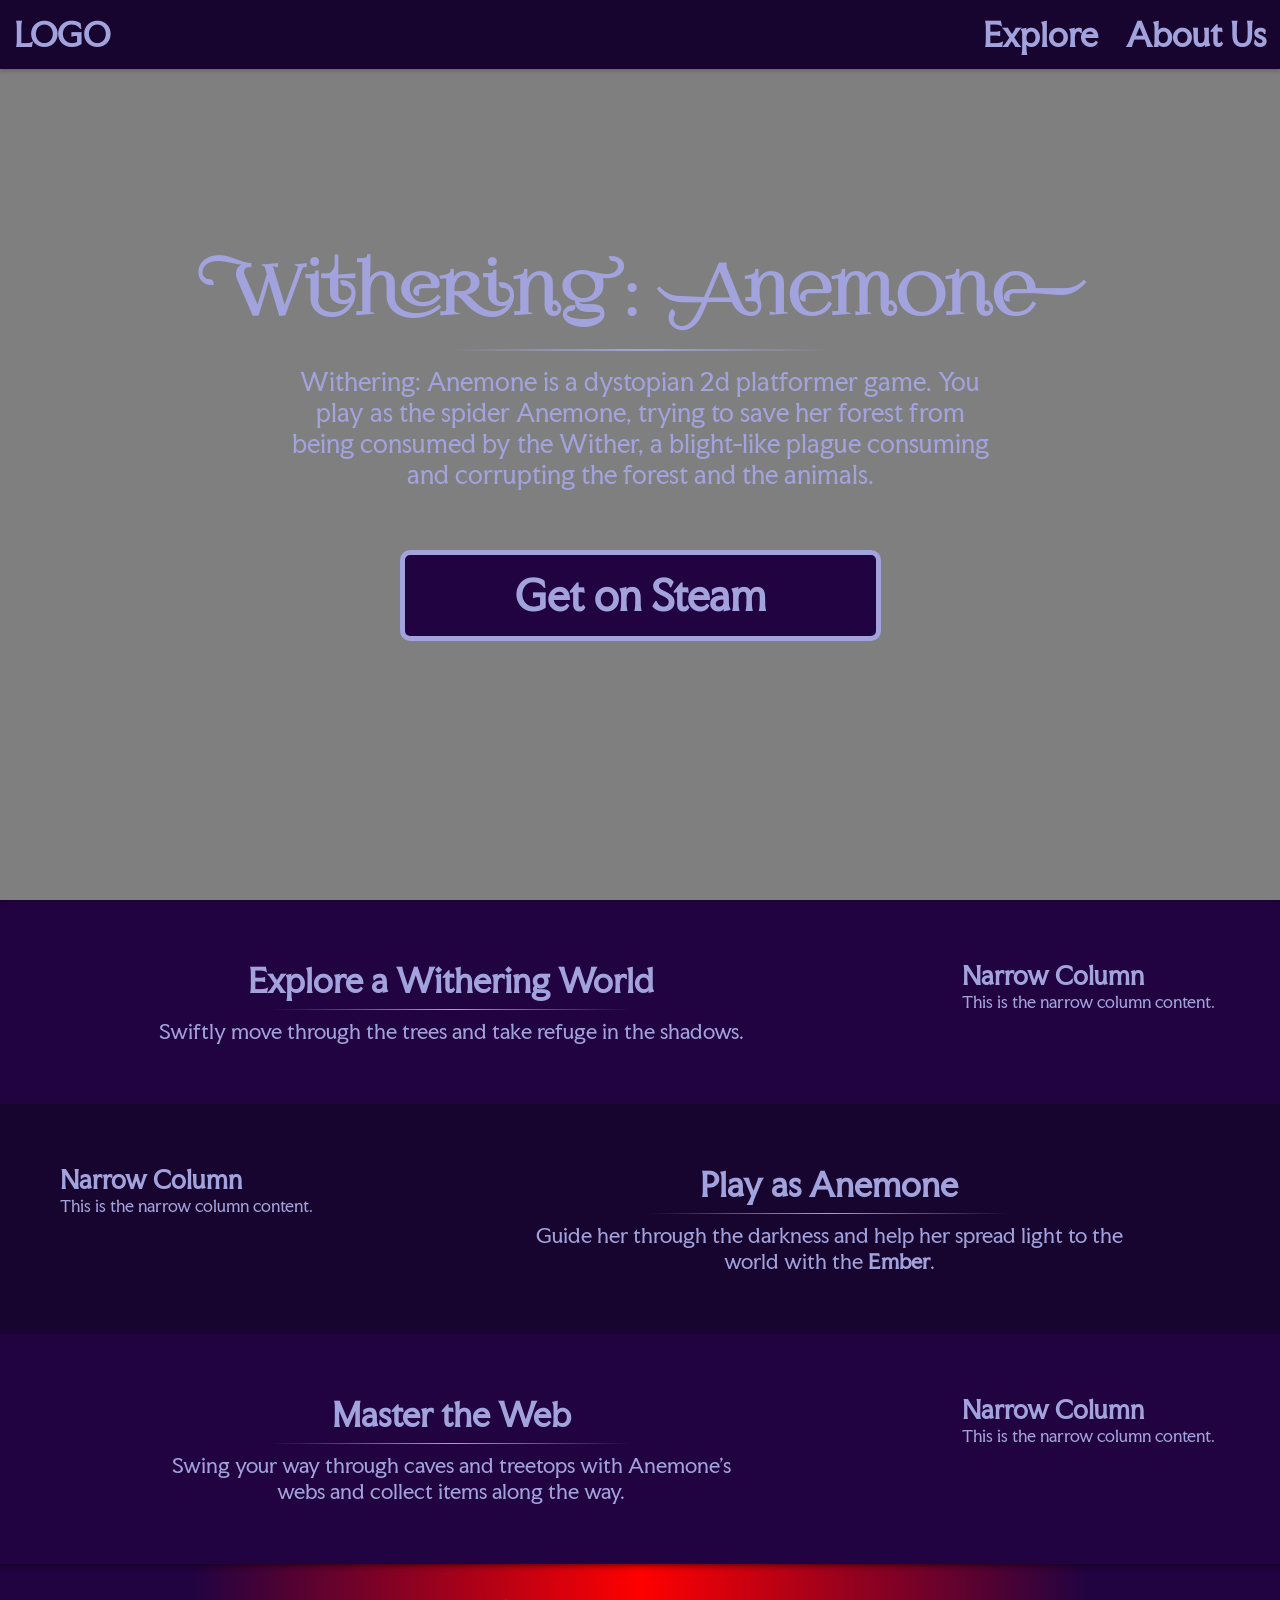
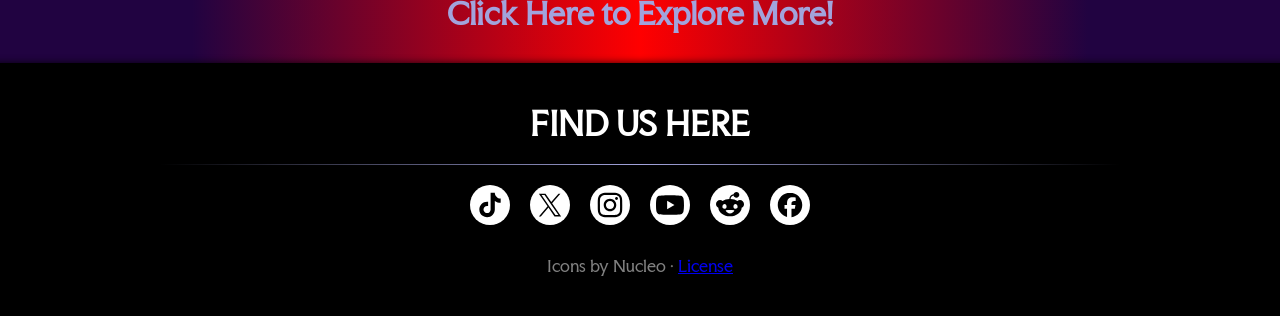
<file: index.html>
<!DOCTYPE html>
<html lang="en">
<head>
    <meta charset="UTF-8">
    <meta name="viewport" content="width=device-width, initial-scale=1.0">

    <title>Withering: Anemone | Home</title>

    <link rel="stylesheet" href="css/index.css">
    <link rel="icon" href="assets/Dunkel_Icon.PNG" type="image/png">
</head>
<body>

    <!-- Navbar -->
    <div id="navbar">
        <a href="#" class="link" id="logo">
            <h1>LOGO</h1>
        </a>
        <a href="pages/about.html" class="link" id="aboutUs">
            <h1>About Us</h1>
        </a>
        <a href="pages/explore.html" class="link" id="exploreMore">
            <h1>Explore</h1>
        </a>
    </div>
    <!-- Navbar End -->

    <!-- Header -->
    <div id="header">
        <div id="headerDimmer"></div>
        <h1 class="reveal">Withering: Anemone</h1>
        <div id="headerDivider" class="reveal-ui"></div>
        <h2 class="reveal">Withering: Anemone is a dystopian 2d platformer game. You play as the spider Anemone, trying to save her forest from being consumed by the Wither, a blight-like plague consuming and corrupting the forest and the animals.</h2>
        <a href="#" class="link reveal-ui" id="storeLink">
            <h1 class="reveal-ui reveal-as-text"">Get on Steam</h1>
        </a>
    </div>
    <!-- Header End -->

    <!-- Main Content -->
    <div id="mainContent">
        <div class="row rowType1">
            <div class="wideColumn">
                <h2 class="reveal">Explore a Withering World</h2>
                <div class="columnDivider reveal-ui"></div>
                <p class="reveal">Swiftly move through the trees and take refuge in the shadows.</p>
            </div>
            <div class="narrowColumn">
                <div class="columnContent">
                    <h2 class="reveal">Narrow Column</h2>
                    <p class="reveal">This is the narrow column content.</p>
                </div>
            </div>
        </div>
        <div class="row rowType2">
            <div class="narrowColumn">
                <div class="columnContent">
                    <h2 class="reveal">Narrow Column</h2>
                    <p class="reveal">This is the narrow column content.</p>
                </div>
            </div>
            <div class="wideColumn">
                <h2 class="reveal">Play as Anemone</h2>
                <div class="columnDivider reveal-ui"></div>
                <p class="reveal">Guide her through the darkness and help her spread light to the world with the <strong>Ember</strong>.</p>
            </div>
        </div>
        <div class="row rowType1">
            <div class="wideColumn">
                <h2 class="reveal">Master the Web</h2>
                <div class="columnDivider reveal-ui"></div>
                <p class="reveal">Swing your way through caves and treetops with Anemone's webs and collect items along the way.</p>
            </div>
            <div class="narrowColumn">
                <div class="columnContent">
                    <h2 class="reveal">Narrow Column</h2>
                    <p class="reveal">This is the narrow column content.</p>
                </div>
            </div>
        </div>
        <div class="row" id="exploreRow">
            <a href="pages/explore.html" class="reveal-ui" id="exploreButton">
                <h1> Click Here to Explore More! </h1>
            </a>
        </div>
    </div>
    <!-- Main Content End -->

    <!-- Footer -->
    <div id="footer">
        <h1 class="reveal">FIND US HERE</h1>
        <div id="footerDivider" class="reveal-ui"></div>
        <div id="socialMediaContainer" class="reveal-ui">
            <a href="#" class="socialMediaIcon" id="tiktokIcon"></a>
            <a href="#" class="socialMediaIcon" id="twitterIcon"></a>
            <a href="#" class="socialMediaIcon" id="instagramIcon"></a>
            <a href="#" class="socialMediaIcon" id="youtubeIcon"></a>
            <a href="#" class="socialMediaIcon" id="redditIcon"></a>
            <a href="#" class="socialMediaIcon" id="facebookIcon"></a>
        </div>
        <p id="iconCredit" class="reveal">
            Icons by Nucleo · <a href="https://nucleoapp.com/copyright-notice" target="_blank">License</a>
        </p>
    </div>
    <!-- Footer End -->

    <script src="js/index.js"></script>
</body>
</html>
</file>
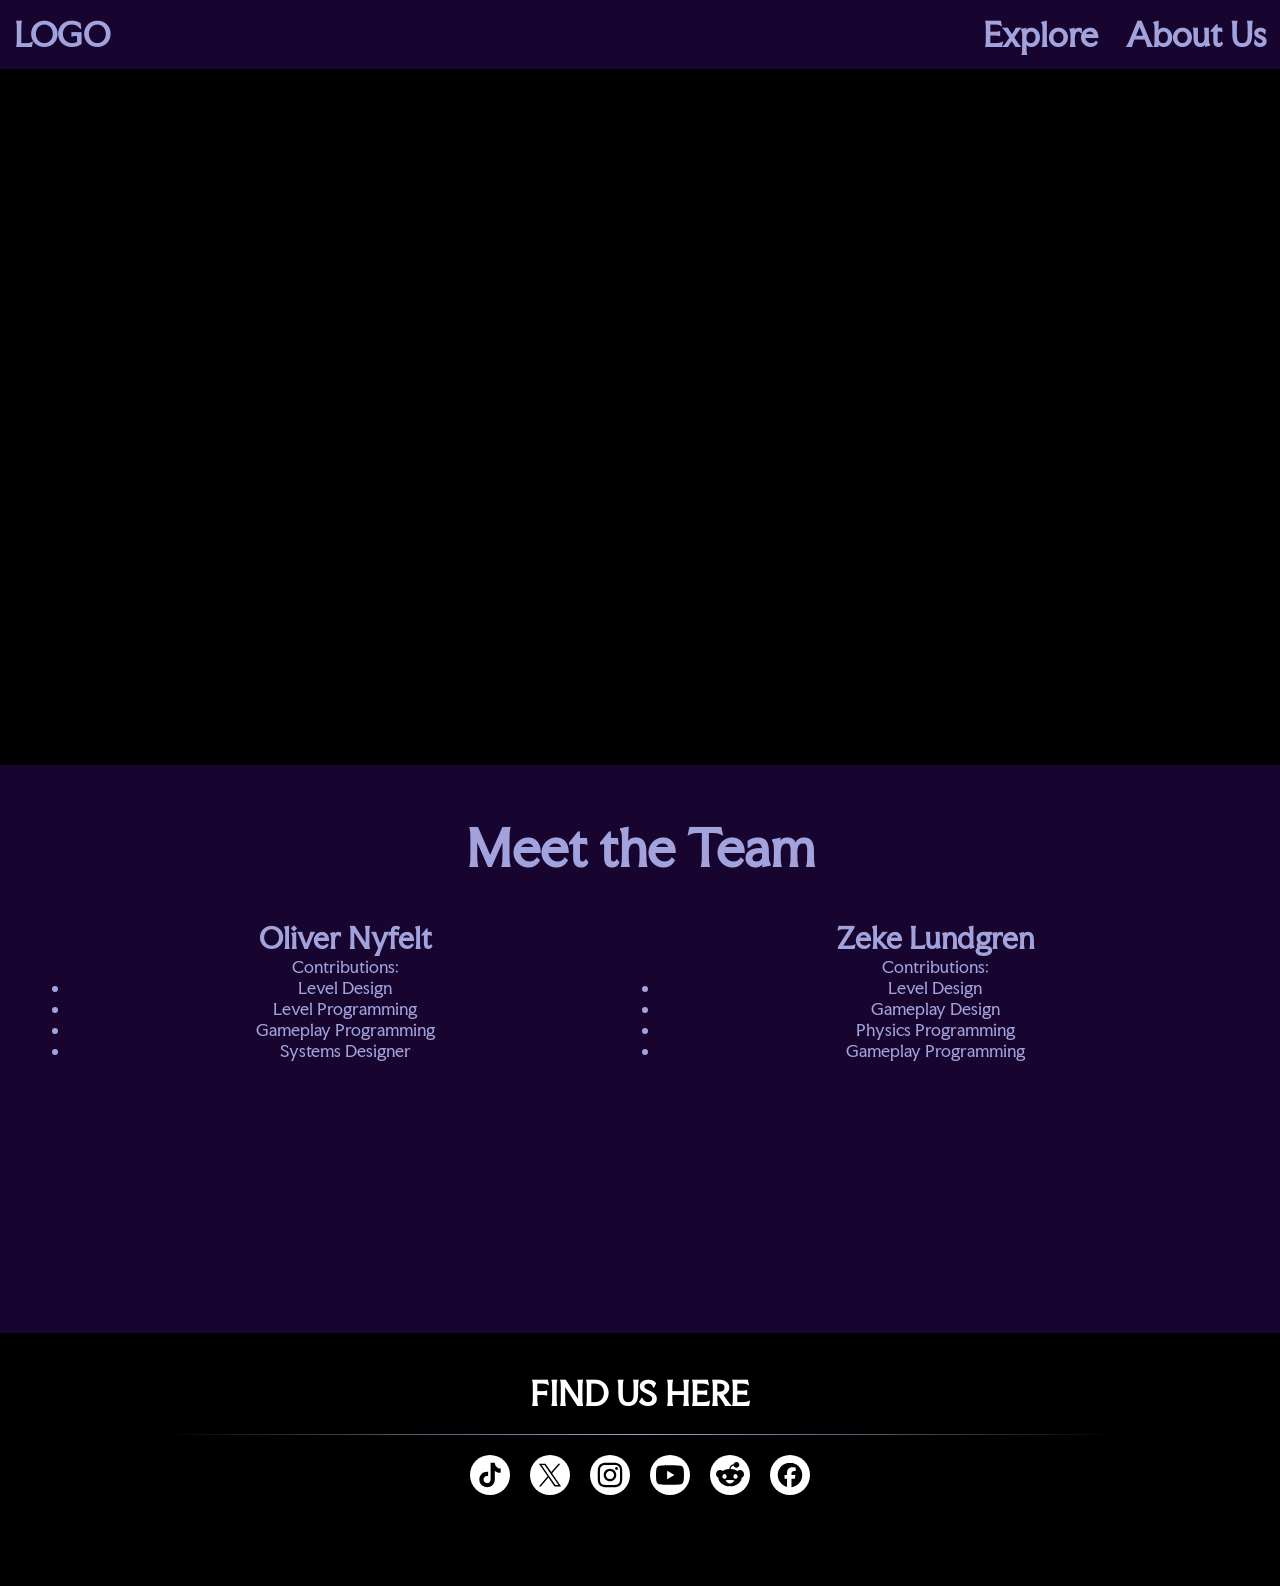
<file: pages/about.html>
<!DOCTYPE html>
<html lang="en">
<head>
    <meta charset="UTF-8">
    <meta name="viewport" content="width=device-width, initial-scale=1.0">

    <title>Withering: Anemone | About Us</title>

    <link rel="stylesheet" href="../css/about.css">
</head>
<body>
    <!-- Navbar -->
    <div id="navbar">
        <a href="../index.html" class="link" id="logo">
            <h1>LOGO</h1>
        </a>
        <a href="#" class="link" id="aboutUs">
            <h1>About Us</h1>
        </a>
        <a href="explore.html" class="link" id="exploreMore">
            <h1>Explore</h1>
        </a>
    </div>
    <!-- Navbar End -->

    <!-- Header -->
    <div id="header">

    </div>
    <!-- Header End -->

    <!-- Main Content -->
    <div id="mainContent">
        <h1 id="mttHeader" class="reveal">Meet the Team</h1>
        <div class="teamMember reveal">
            <h2>Oliver Nyfelt</h2>
            <p>Contributions:</p>
            <ul>
                <li>Level Design</li>
                <li>Level Programming</li>
                <li>Gameplay Programming</li>
                <li>Systems Designer</li>
            </ul>
        </div>
        <div class="teamMember reveal">
            <h2>Zeke Lundgren</h2>
            <p>Contributions:</p>
            <ul>
                <li>Level Design</li>
                <li>Gameplay Design</li>
                <li>Physics Programming</li>
                <li>Gameplay Programming</li>
            </ul>
        </div>
        <div class="teamMember reveal">
            <h2>Asilbek Khalikov</h2>
            <p>Contributions:</p>
            <ul>
                <li>UI Programming</li>
                <li>Audio Programming</li>
                <li>Web Design & Development</li>
                <li>Development Environment Setup</li>
            </ul>
        </div>
        <div class="teamMember reveal">
            <h2>Julia Åkerblad Mayor</h2>
            <p>Contributions:</p>
            <ul>
                <li>Animations</li>
                <li>UI Graphics</li>
                <li>Graphic Design</li>
                <li>Website Copywriting</li>
                <li>Lore and Story Development</li>
            </ul>
        </div>
    </div>
    <!-- Main Content End -->

    <!-- Footer -->
    <div id="footer">
        <h1 class="reveal">FIND US HERE</h1>
        <div id="footerDivider" class="reveal-ui"></div>
        <div id="socialMediaContainer" class="reveal-ui">
            <a href="#" class="socialMediaIcon" id="tiktokIcon"></a>
            <a href="#" class="socialMediaIcon" id="twitterIcon"></a>
            <a href="#" class="socialMediaIcon" id="instagramIcon"></a>
            <a href="#" class="socialMediaIcon" id="youtubeIcon"></a>
            <a href="#" class="socialMediaIcon" id="redditIcon"></a>
            <a href="#" class="socialMediaIcon" id="facebookIcon"></a>
        </div>
        <p id="iconCredit" class="reveal">
            Icons by Nucleo · <a href="https://nucleoapp.com/copyright-notice" target="_blank">License</a>
        </p>
    </div>
    <!-- Footer End -->

    <script src="../js/about.js"></script>
</body>
</html>
</file>
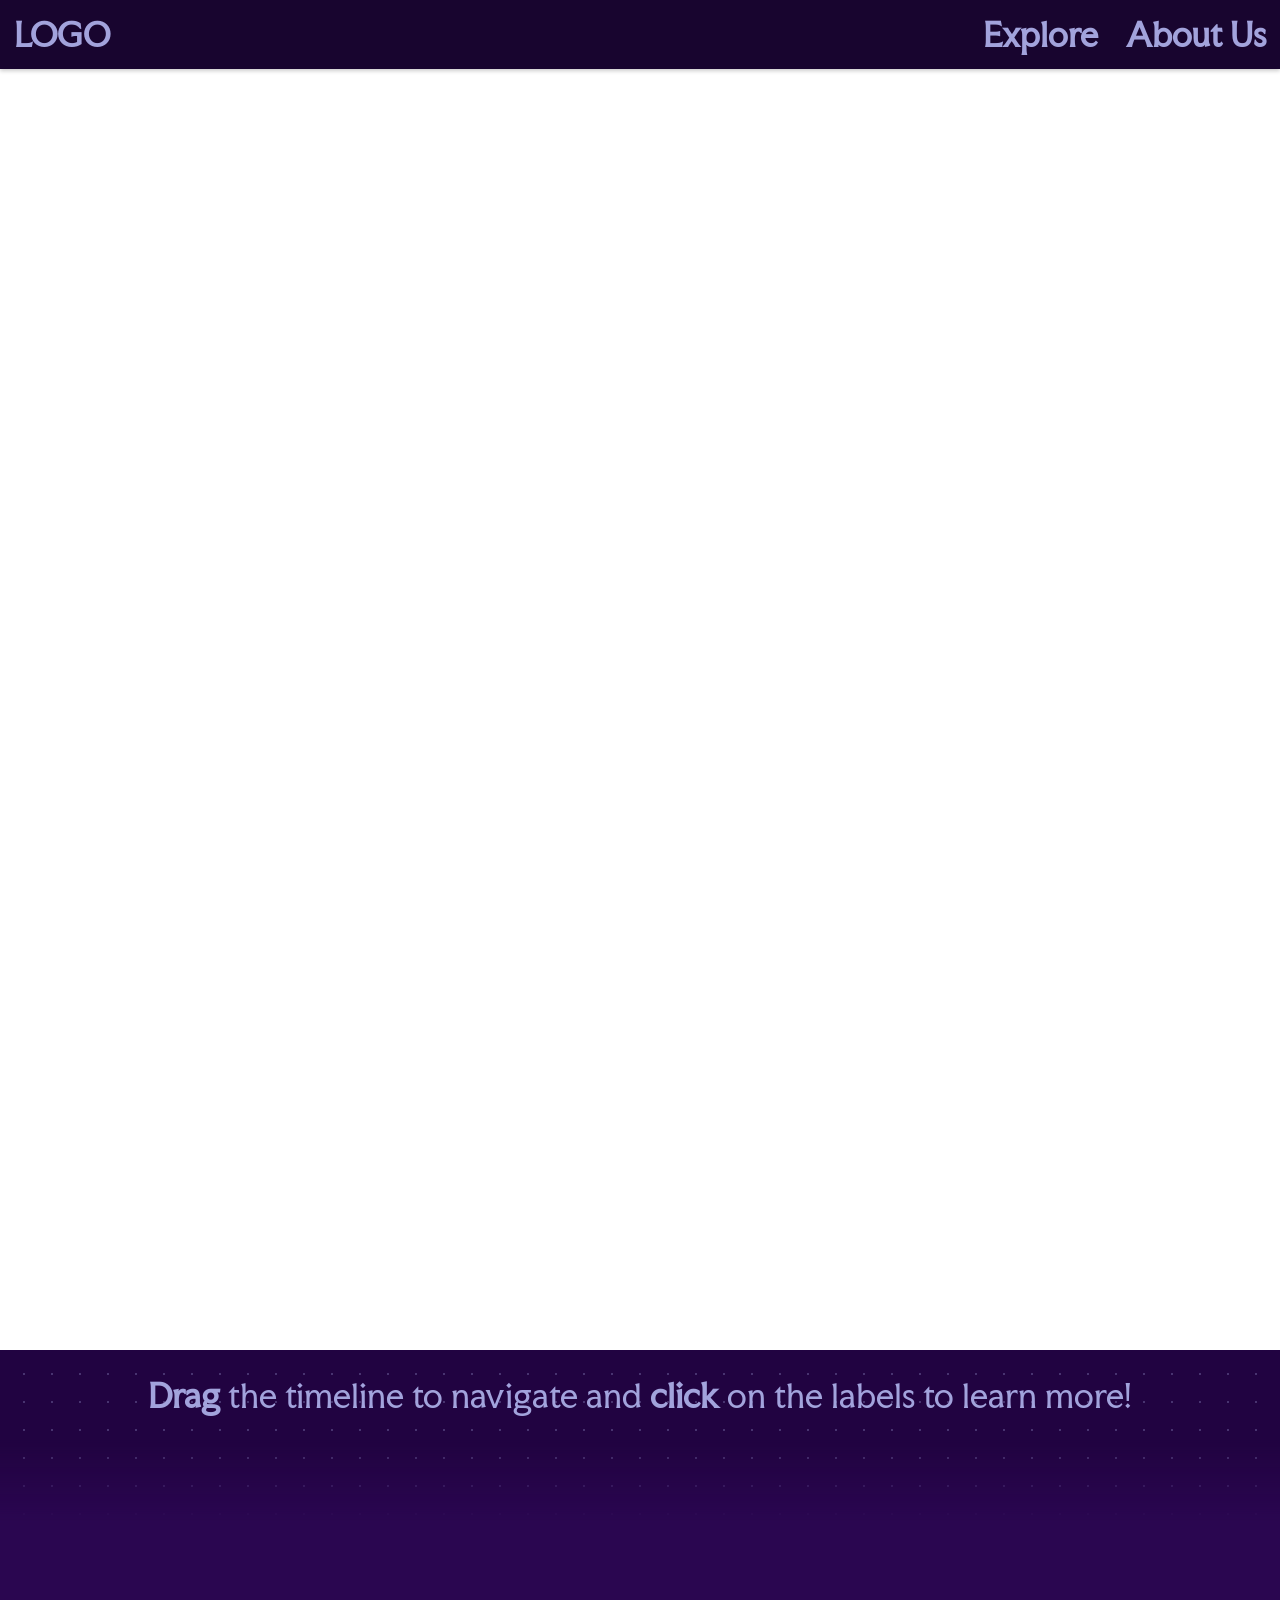
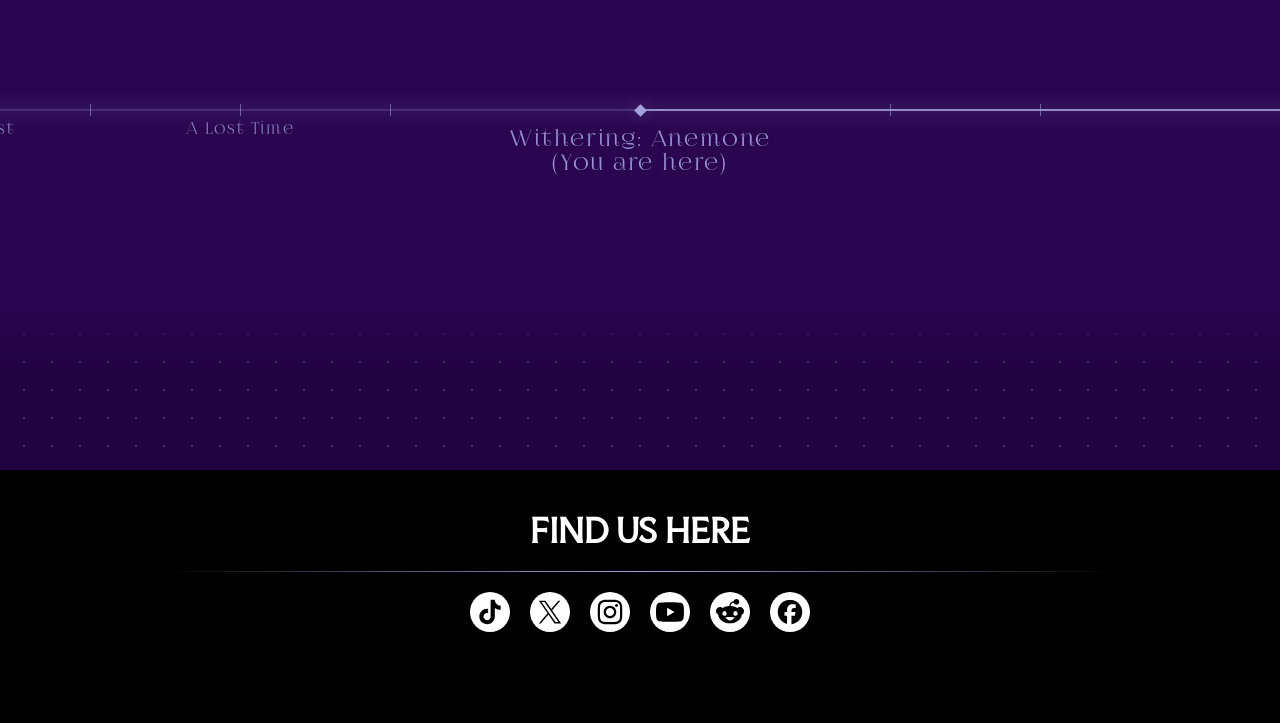
<file: pages/explore.html>
<!DOCTYPE html>
<html lang="en">
<head>
    <meta charset="UTF-8">
    <meta name="viewport" content="width=device-width, initial-scale=1.0">

    <title>Withering: Anemone | Explore More</title>

    <link rel="stylesheet" href="../css/explore.css">
</head>
<body>

    <!-- Navbar -->
    <div id="navbar">
        <a href="../index.html" class="link" id="logo">
            <h1>LOGO</h1>
        </a>
        <a href="about.html" class="link" id="aboutUs">
            <h1>About Us</h1>
        </a>
        <a href="#" class="link" id="exploreMore">
            <h1>Explore</h1>
        </a>
    </div>
    <!-- Navbar End -->

    <div id="placeholder"></div>

    <!-- Timeline -->
    <div id="timelineContainer">
        <div id="timelineLabelContainer" class="reveal">
            <h1 id="timelineLabel"><span> Drag </span> the timeline to navigate and <span id="clickSpan"> click </span> <span id="pressSpan"> press </span> on the labels to learn more!</h1>
        </div>
        <div id="timelineBackground" class="reveal-ui"></div>
        </div>
    </div>
    <!-- Timeline End -->

    <!-- Footer -->
    <div id="footer">
        <h1 class="reveal">FIND US HERE</h1>
        <div id="footerDivider" class="reveal-ui"></div>
        <div id="socialMediaContainer" class="reveal-ui">
            <a href="#" class="socialMediaIcon" id="tiktokIcon"></a>
            <a href="#" class="socialMediaIcon" id="twitterIcon"></a>
            <a href="#" class="socialMediaIcon" id="instagramIcon"></a>
            <a href="#" class="socialMediaIcon" id="youtubeIcon"></a>
            <a href="#" class="socialMediaIcon" id="redditIcon"></a>
            <a href="#" class="socialMediaIcon" id="facebookIcon"></a>
        </div>
        <p id="iconCredit" class="reveal">
            Icons by Nucleo · <a href="https://nucleoapp.com/copyright-notice" target="_blank">License</a>
        </p>
    </div>
    <!-- Footer End -->

    <script src ="../js/explore.js"></script>
</body>
</file>
<file: css/index.css>
* {
  margin: 0;
  padding: 0;
  box-sizing: border-box;
}

body {
  overflow-x: hidden;
}

@font-face {
  font-family: 'FacultyGlyphic';
  src: url('../fonts/FacultyGlyphic-Regular.ttf') format('truetype');
  font-weight: normal;
  font-style: normal;
}

@font-face {
  font-family: 'FoglihtenNo07';
  src: url('../fonts/FoglihtenNo07.ttf') format('truetype');
  font-weight: normal;
  font-style: normal;
}

@font-face {
  font-family: 'FoglihtenNo07calt';
  src: url('../fonts/FoglihtenNo07calt.ttf') format('truetype');
  font-weight: normal;
  font-style: normal;
}

/* Blur effect */

.reveal {
  opacity: 0;
  filter: blur(12px);
  transform: translateY(40px);
  transition: 
    opacity 1s cubic-bezier(0.22, 1, 0.36, 1),
    filter 1s cubic-bezier(0.22, 1, 0.36, 1),
    transform 1s cubic-bezier(0.22, 1, 0.36, 1);
}

.reveal.show {
  opacity: 1;
  filter: blur(0);
  transform: translateY(0);
}

.reveal-ui {
  opacity: 0;
  filter: blur(6px); /* less blur than text */
  transform: translateY(40px);
  transition: 
    opacity 0.8s cubic-bezier(0.22, 1, 0.36, 1),
    filter 0.8s cubic-bezier(0.22, 1, 0.36, 1),
    transform 0.8s cubic-bezier(0.22, 1, 0.36, 1);
}

.reveal-ui.show {
  opacity: 1;
  filter: blur(0);
  transform: translateY(0);
}

/* Blur effect end */

/* Navbar styles */

#navbar {
  width: 100%;
  top: -210px;
  z-index: 1000;
  position: fixed;
  overflow: hidden;
  transition: top 0.4s;
  background-color: #18052F;
  box-shadow: 0 2px 4px 0 rgba(0,0,0,.2);
}

#navbar .link {
  display: block;
  color: #A2A3DC;
  padding: 14px 14px;
  text-decoration: none;
  font-family: 'FacultyGlyphic', sans-serif;
}

#logo {
  float: left;
}

#aboutUs {
  float: right;
  transition: color 0.3s ease;
}

#exploreMore {
  float: right;
  transition: color 0.3s ease;
}

#aboutUs:hover {
  color: rgb(102, 102, 180);
}

#exploreMore:hover {
  color: rgb(102, 102, 180);
}

/* Navbar styles end */

/* Header styles */

#header {
  position: relative;
  height: 100vh;
  z-index: 0;
  display: flex;
  flex-direction: column;
  justify-content: center;
  align-items: center;
}

#headerDimmer {
  position: absolute;
  width: 100%;
  height: 100vh;
  background-color: rgba(0,0,0,.5);
  top: 0;
  left: 0;
  box-shadow: 0 2px 4px 0 rgba(0,0,0,.2);
}

#header h1 {
  position: relative;
  color: #A2A3DC;
  font-size: 70px;
  text-align: center;
  font-family: 'FoglihtenNo07calt', serif;
}

#headerDivider {
  position: relative;
  width: 30%;
  height: 2px;
  margin-top: 15px;
  background: linear-gradient(
  to right,
  transparent 0%,
  #A2A3DC 50%,
  transparent 100%
  );
}

#header h2 {
  position: relative;
  color: #A2A3DC;
  text-align: center;
  margin-top: 15px;
  max-width: 700px;
  font-family: 'FacultyGlyphic', sans-serif;
  font-weight: lighter;
}

#storeLink{
  z-index: 100;
  margin-top: 60px;
  text-decoration: none;
  background-color: #210341;
  border-radius: 10px;
  border-style: solid;
  border-width: 5px;
  border-color: #A2A3DC;
  transition: 0.45s ease;
}

#storeLink h1 {
  margin: 0;
  color: #A2A3DC;
  padding: 15px 110px;
  font-size: 40px;
  transition: 0.45s ease;
  font-family: 'FacultyGlyphic', sans-serif;
}

#storeLink:hover {
  background-color: rgb(20, 3, 45);
  border-color: rgb(132, 132, 210);
}

#storeLink:hover h1 {
  color: rgb(122, 122, 200);
}

/* Header styles end */

/* Main content styles */
 
#mainContent {
  display: block;
  color: #A2A3DC;
  font-family: 'FacultyGlyphic', sans-serif;
}

.wideColumn{
  flex: 7;
  padding: 60px 150px;
  text-align: center;
}

.narrowColumn{
  flex: 3;
  padding: 60px;
}

.wideColumn h2 {
  font-size: 32px;
}

.wideColumn p {
  font-size: 20px;
}

.row{
  display: flex;
  width: 100%;
}

.columnDivider {
  margin: 8px;
  margin-left: 20%;
  width: 60%;
  height: 1px;

  background: linear-gradient(
  to right,
  transparent 0%,
  #A2A3DC 50%,
  transparent 100%
);
}

.rowType1 {
  background-color: #210341;
}

.rowType2 {
  background-color: #18052F;
}

#exploreRow {
  display: flex;
  justify-content: center;
  align-items: center;
  box-shadow: inset 0px 11px 8px -12px rgba(0, 0, 0, 1), inset 0px -11px 8px -12px rgba(0, 0, 0, 1);
  background: linear-gradient(
    90deg, 
    #210341 15%, 
    red 50%, 
    #210341 85%);
}

#exploreButton {
  padding: 30px;
  text-decoration: none;
  text-align: center;
  color: #A2A3DC;
}

#exploreButton h1 {
  font-size: 30px;
  transition: color 0.3s ease;
  font-family: 'FacultyGlyphic', sans-serif;
}

/* Main content styles end */

/* Footer styles */

#footer {
  z-index: 0;
  background-color: black;
  color: white;
  display: flex;
  justify-content: center;
  flex-direction: column;
  align-items: center;
  padding: 40px;
}

#footer h1 {
  text-align: center;
  font-family: 'FacultyGlyphic', sans-serif;
}

#footerDivider {
  width: 80%;
  height: 1px;
  margin: 20px 0;

  background: linear-gradient(
  to right,
  transparent 0%,
  #A2A3DC 50%,
  transparent 100%
);
}

#socialMediaContainer {
  display: flex;
  gap: 20px;
}

.socialMediaIcon {
  width: 40px;
  height: 40px;
  border-radius: 50%;
  background-color: white;

  background-position: center;
  background-repeat: no-repeat;
  background-size: 70%;
}

#iconCredit {
  margin-top: 30px;
  color: gray;
  font-family: 'FacultyGlyphic', sans-serif;
}

/*// Social media icons //*/

#tiktokIcon {
  background-image: url('../assets/tik-tok.svg');
}

#twitterIcon {
  background-image: url('../assets/x-twitter.svg');
}

#instagramIcon {
  background-image: url('../assets/instagram.svg');
}

#youtubeIcon {
  background-image: url('../assets/youtube.svg');
}

#redditIcon {
  background-image: url('../assets/reddit.svg');
}

#facebookIcon {
  background-image: url('../assets/facebook.svg');
}

/*// Social media icons end //*/

/* Footer styles end */

/* Media queries */

@media screen and (min-height: 1081px) {
  h2 {
    font-size: 36px;
  }

  p {
    font-size: 24px;
  }

  #header h1{
    font-size: 85px;
  }

  #header h2{
    max-width: 650px;
  }

  #storeLink h1 {
    font-size: 45px;
  }
}

@media screen and (max-width: 1200px) {
  .wideColumn, .narrowColumn {
    padding: 60px;
  }

  .wideColumn {
    flex: 6;
  }

  .narrowColumn {
    flex: 4;
  }
}
@media screen and (max-width: 600px) {
  #header h2 {
    max-width: 350px;
  }

  .wideColumn, .narrowColumn {
    padding: 20px;
    flex: 10;
  }

  .row {
    flex-direction: column;
  }

  .wideColumn {
    order: 1;
  }

  .narrowColumn {
    order: 2;
  }
}

@media screen and (max-width: 485px) {
  #navbar {
    display: flex;
    flex-direction: column;
    align-items: flex-end;
  }

  #header h1 {
    font-size: 50px;
  }

  #header h2 {
    max-width: 300px;
    font-size: 20px;
  }

  #storeLink h1 {
    padding: 15px 60px;
    font-size: 30px;
  }
}

@media screen and (max-width: 400px) {
    #socialMediaContainer {
    gap: 15px;
    display: grid;
    justify-items: center;
    grid-template-columns: repeat(3, 1fr);
  }
}

@media screen and (max-width: 320px) {
  #header h1 {
    font-size: 40px;
  }

  #header h2 {
    max-width: 250px;
    font-size: 18px;
  }

  #storeLink h1 {
    padding: 15px 40px;
    font-size: 25px;
  }
}

/* Media queries end */
</file>
<file: css/about.css>
* {
  margin: 0;
  padding: 0;
  box-sizing: border-box;
}

body {
  overflow-x: hidden;
  background-color: black;
}

@font-face {
  font-family: 'FacultyGlyphic';
  src: url('../fonts/FacultyGlyphic-Regular.ttf') format('truetype');
  font-weight: normal;
  font-style: normal;
}

@font-face {
  font-family: 'FoglihtenNo07';
  src: url('../fonts/FoglihtenNo07.ttf') format('truetype');
  font-weight: normal;
  font-style: normal;
}

@font-face {
  font-family: 'FoglihtenNo07calt';
  src: url('../fonts/FoglihtenNo07calt.ttf') format('truetype');
  font-weight: normal;
  font-style: normal;
}

/* Blur effect */

.reveal {
  opacity: 0;
  filter: blur(12px);
  transform: translateY(40px);
  transition: 
    opacity 1s cubic-bezier(0.22, 1, 0.36, 1),
    filter 1s cubic-bezier(0.22, 1, 0.36, 1),
    transform 1s cubic-bezier(0.22, 1, 0.36, 1);
}

.reveal.show {
  opacity: 1;
  filter: blur(0);
  transform: translateY(0);
}

.reveal-ui {
  opacity: 0;
  filter: blur(6px); /* less blur than text */
  transform: translateY(40px);
  transition: 
    opacity 0.8s cubic-bezier(0.22, 1, 0.36, 1),
    filter 0.8s cubic-bezier(0.22, 1, 0.36, 1),
    transform 0.8s cubic-bezier(0.22, 1, 0.36, 1);
}

.reveal-ui.show {
  opacity: 1;
  filter: blur(0);
  transform: translateY(0);
}

/* Blur effect end */

/* Navbar styles */

#navbar {
  width: 100%;
  top: -210px;
  z-index: 1000;
  position: fixed;
  overflow: hidden;
  transition: top 0.4s;
  background-color: #18052F;
  box-shadow: 0 2px 4px 0 rgba(0,0,0,.2);
}

#navbar .link {
  display: block;
  color: #A2A3DC;
  padding: 14px 14px;
  text-decoration: none;
  font-family: 'FacultyGlyphic', sans-serif;
}

#logo {
  float: left;
}

#aboutUs {
  float: right;
  transition: color 0.3s ease;
}

#exploreMore {
  float: right;
  transition: color 0.3s ease;
}

#aboutUs:hover {
  color: rgb(102, 102, 180);
}

#exploreMore:hover {
  color: rgb(102, 102, 180);
}

/* Navbar styles end */

/* Header styles */

#header {
  height: 85vh;
  display: flex;
  flex-direction: column;
  justify-content: center;
  align-items: center;
}

/* Header styles end */

/* Main content styles */

#mainContent {
    padding: 50px;
    display: flex;
    flex-wrap: wrap;
    color: #A2A3DC;
    text-align: center;
    flex-direction: row;
    background-color: #18052F;
    font-family: 'FacultyGlyphic', sans-serif;
}

#mttHeader {
    width: 100%;
    font-size: 50px;
    margin-bottom: 20px;
}

.teamMember {
    width: 50%;
    padding: 20px;
}

.teamMember h2 {
    font-size: 28px;
    font-family: 'FacultyGlyphic', sans-serif;
}

/* Main content styles end */

/* Footer styles */

#footer {
  background-color: black;
  color: white;
  display: flex;
  justify-content: center;
  flex-direction: column;
  align-items: center;
  padding: 40px;
}

#footer h1 {
  text-align: center;
  font-family: 'FacultyGlyphic', sans-serif;
}

#footerDivider {
  width: 80%;
  height: 1px;
  margin: 20px 0;

  background: linear-gradient(
  to right,
  transparent 0%,
  #A2A3DC 50%,
  transparent 100%
);
}

#socialMediaContainer {
  display: flex;
  gap: 20px;
}

.socialMediaIcon {
  width: 40px;
  height: 40px;
  border-radius: 50%;
  background-color: white;

  background-position: center;
  background-repeat: no-repeat;
  background-size: 70%;
}

#iconCredit {
  margin-top: 30px;
  color: gray;
  font-family: 'FacultyGlyphic', sans-serif;
}

/*// Social media icons //*/

#tiktokIcon {
  background-image: url('../assets/tik-tok.svg');
}

#twitterIcon {
  background-image: url('../assets/x-twitter.svg');
}

#instagramIcon {
  background-image: url('../assets/instagram.svg');
}

#youtubeIcon {
  background-image: url('../assets/youtube.svg');
}

#redditIcon {
  background-image: url('../assets/reddit.svg');
}

#facebookIcon {
  background-image: url('../assets/facebook.svg');
}

/*// Social media icons end //*/

/* Media queries */

@media screen and (max-width: 750px){
    .teamMember {
        width: 100%;
    }
}

@media screen and (max-width: 485px) {
    #navbar {
        display: flex;
        flex-direction: column;
        align-items: flex-end;
    }
}
</file>
<file: css/explore.css>
* {
  margin: 0;
  padding: 0;
  box-sizing: border-box;
}

body {
  overflow-x: hidden;
}

@font-face {
  font-family: 'FacultyGlyphic';
  src: url('../fonts/FacultyGlyphic-Regular.ttf') format('truetype');
  font-weight: normal;
  font-style: normal;
}

@font-face {
  font-family: 'FoglihtenNo07';
  src: url('../fonts/FoglihtenNo07.ttf') format('truetype');
  font-weight: normal;
  font-style: normal;
}

@font-face {
  font-family: 'FoglihtenNo07calt';
  src: url('../fonts/FoglihtenNo07calt.ttf') format('truetype');
  font-weight: normal;
  font-style: normal;
}

/* Blur effect */

.reveal {
  opacity: 0;
  filter: blur(12px);
  transform: translateY(40px);
  transition: 
    opacity 1s cubic-bezier(0.22, 1, 0.36, 1),
    filter 1s cubic-bezier(0.22, 1, 0.36, 1),
    transform 1s cubic-bezier(0.22, 1, 0.36, 1);
}

.reveal.show {
  opacity: 1;
  filter: blur(0);
  transform: translateY(0);
}

.reveal-ui {
  opacity: 0;
  filter: blur(6px); /* less blur than text */
  transform: translateY(40px);
  transition: 
    opacity 0.8s cubic-bezier(0.22, 1, 0.36, 1),
    filter 0.8s cubic-bezier(0.22, 1, 0.36, 1),
    transform 0.8s cubic-bezier(0.22, 1, 0.36, 1);
}

.reveal-ui.show {
  opacity: 1;
  filter: blur(0);
  transform: translateY(0);
}

/* Blur effect end */

/* Navbar styles */

#navbar {
  width: 100%;
  top: -210px;
  z-index: 1000;
  position: fixed;
  overflow: hidden;
  transition: top 0.4s;
  background-color: #18052F;
  box-shadow: 0 2px 4px 0 rgba(0, 0, 0, .2);
}

#navbar .link {
  display: block;
  color: #A2A3DC;
  padding: 14px 14px;
  text-decoration: none;
  font-family: 'FacultyGlyphic', sans-serif;
}

#logo {
  float: left;
}

#aboutUs {
  float: right;
  transition: color 0.3s ease;
}

#exploreMore {
  float: right;
  transition: color 0.3s ease;
}

#aboutUs:hover {
  color: rgb(102, 102, 180);
}

#exploreMore:hover {
  color: rgb(102, 102, 180);
}

/* Navbar styles end */

#placeholder {
  height: 150vh;
}

/* Timeline styles */

#timelineContainer {
  width: 100%;
  height: 80vh;
  display: flex;
  text-align: center;
  position: relative;
  flex-direction: column;
  background-color: #210341;

  /* Subtle grid pattern created with radial gradient */
  background-image: radial-gradient(
    circle,
    rgba(162, 163, 220, 0.3) 1px,
    transparent 1px
  );
  background-size: 28px 28px;
  background-position: center center;
}

#timelineLabelContainer {
  height: 10vh;
  display: flex;
  align-items: center;
  justify-content: center;
}

#timelineLabel {
  display: block;
  font-weight: lighter;
  color: rgb(162, 163, 220);
  font-family: 'FacultyGlyphic', sans-serif;
}

#timelineLabel span {
  font-weight: bold;
}

#pressSpan {
  display: none;
}

/* ── Timeline scroll container ── */

#timelineBackground {
  width: 100%;
  height: 60vh;
  background-color: #2a0650;
  overflow-x: auto;
  overflow-y: visible;
  cursor: grab;
  position: relative;
  user-select: none;
  scrollbar-width: none;
  /* Fade the background colour into the container colour (#210341) on both sides */
  -webkit-mask-image: linear-gradient(to bottom,
      transparent 0%,
      black 15%,
      black 85%,
      transparent 100%);
  mask-image: linear-gradient(to bottom,
      transparent 0%,
      black 15%,
      black 85%,
      transparent 100%);
}

#timelineBackground:active {
  cursor: grabbing;
}

#timelineBackground::-webkit-scrollbar {
  display: none;
}

/* ── Inner track ── */

#timelineTrack {
  display: flex;
  /* Align items to centre so the tick sits on the line */
  align-items: center;
  height: 100%;
  padding: 0 50vw;
  position: relative;
  min-width: max-content;
}

/* ── Line segments ── */

.timeline-line-segment {
  position: absolute;
  top: 50%;
  height: 1px;
  transform: translateY(-50%);
  pointer-events: none;
}

/* Past segment */
#timelineLinePast {
  background: linear-gradient(to right,
      transparent 0px,
      rgba(162, 163, 220, 0.45) 80px,
      rgba(162, 163, 220, 0.45) 100%);
  box-shadow: 0 0 18px 6px rgba(162, 163, 220, 0.12);
}

/* Future segment: brighter and slightly thicker */
#timelineLineFuture {
  height: 2px;
  background: linear-gradient(to right,
      rgba(162, 163, 220, 0.85) 0%,
      rgba(162, 163, 220, 0.85) calc(100% - 80px),
      transparent 100%);
  box-shadow: 0 0 18px 6px rgba(162, 163, 220, 0.12);
}

/* ── Markers ── */

.timeline-marker {
  /* Zero width: offsetLeft == tick centre */
  width: 0;
  flex-shrink: 0;
  position: relative;
  display: flex;
  align-items: center;
  /* tick is vertically centred on the line */
  justify-content: center;
  overflow: visible;
}

.timeline-marker.clickable {
  cursor: pointer;
}

/* Regular tick — centred on the line */
.timeline-marker .tick {
  width: 1px;
  height: 12px;
  background-color: rgba(162, 163, 220, 0.55);
  transition: height 0.2s ease, background-color 0.2s ease;
  flex-shrink: 0;
}

/* Tall tick */
.timeline-marker.tall .tick {
  width: 9px;
  height: 9px;
  background-color: rgb(162, 163, 220);
  transform: rotate(45deg);
  transition: background-color 0.2s ease, box-shadow 0.2s ease;
    box-shadow: 0 0 16px 1px rgba(162, 163, 220, 0.12);
}

.timeline-marker.tall:hover .tick {
  background-color: rgba(162, 163, 220, 1);
  box-shadow: 0 0 8px rgba(162, 163, 220, 0.7);
}

/* Label: positioned absolutely below the tick so it doesn't push the tick off-centre */
.timeline-marker .marker-label {
  position: absolute;
  top: calc(50% + 12px);
  /* just below the line */
  left: 50%;
  transform: translateX(-50%);
  font-family: 'FoglihtenNo07', serif;
  font-size: 1rem;
  letter-spacing: 0.08em;
  color: rgba(162, 163, 220, 0.75);
  white-space: nowrap;
  text-align: center;
  transition: color 0.2s ease, top 0.2s ease;
}

.timeline-marker.tall .marker-label {
  top: calc(50% + 18px);
  /* clear the taller tick */
  font-size: 1.4rem;
  color: rgba(162, 163, 220, 0.9);
}

/* Hover */
.timeline-marker:hover .tick {
  background-color: rgba(162, 163, 220, 1);
}

.timeline-marker:not(.tall):hover .tick {
  height: 20px;
}

/* Nudge label down slightly on hover so it clears the grown tick */
.timeline-marker:not(.tall):hover .marker-label {
  top: calc(50% + 14px);
}

.timeline-marker.clickable:hover .marker-label {
  color: rgba(162, 163, 220, 1);
}

/* ── Bubble ── */

.timeline-bubble {
  position: absolute;
  /* Anchor above the line (50% up from marker centre) */
  bottom: calc(50% + 28px);
  left: 50%;
  transform: translateX(-50%) translateY(6px);
  width: 240px;
  background: #18052F;
  border: 1px solid rgba(162, 163, 220, 0.35);
  border-radius: 6px;
  padding: 16px 16px 14px;
  box-shadow: 0 8px 32px rgba(0, 0, 0, 0.55);
  z-index: 200;
  opacity: 0;
  pointer-events: none;
  transition: opacity 0.22s ease, transform 0.22s ease;
}

.timeline-bubble.open {
  opacity: 1;
  pointer-events: all;
  transform: translateX(-50%) translateY(0);
}

/* Arrow pointing down */
.bubble-arrow {
  position: absolute;
  bottom: -7px;
  left: 50%;
  transform: translateX(-50%) rotate(45deg);
  width: 12px;
  height: 12px;
  background: #18052F;
  border-right: 1px solid rgba(162, 163, 220, 0.35);
  border-bottom: 1px solid rgba(162, 163, 220, 0.35);
}

/* Image */
.bubble-image {
  display: block;
  width: 100%;
  border-radius: 3px;
  margin-bottom: 10px;
  object-fit: cover;
  max-height: 130px;
}

/* Title */
.bubble-title {
  font-family: 'FoglihtenNo07', serif;
  font-size: 0.95rem;
  letter-spacing: 0.07em;
  color: rgba(162, 163, 220, 1);
  margin-bottom: 7px;
  line-height: 1.3;
}

/* Body text */
.bubble-text {
  font-family: 'FacultyGlyphic', sans-serif;
  font-size: 0.78rem;
  line-height: 1.6;
  color: rgba(162, 163, 220, 0.7);
}

/* Close button */
.bubble-close {
  position: absolute;
  top: 8px;
  right: 10px;
  background: none;
  border: none;
  color: rgba(162, 163, 220, 0.5);
  font-size: 0.75rem;
  cursor: pointer;
  line-height: 1;
  padding: 2px 4px;
  transition: color 0.15s ease;
}

.bubble-close:hover {
  color: rgba(162, 163, 220, 1);
}

/* Timeline styles end */

/* Footer styles */

#footer {
  background-color: black;
  color: white;
  display: flex;
  justify-content: center;
  flex-direction: column;
  align-items: center;
  padding: 40px;
}

#footer h1 {
  text-align: center;
  font-family: 'FacultyGlyphic', sans-serif;
}

#footerDivider {
  width: 80%;
  height: 1px;
  margin: 20px 0;

  background: linear-gradient(
  to right,
  transparent 0%,
  #A2A3DC 50%,
  transparent 100%
);
}

#socialMediaContainer {
  display: flex;
  gap: 20px;
}

.socialMediaIcon {
  width: 40px;
  height: 40px;
  border-radius: 50%;
  background-color: white;

  background-position: center;
  background-repeat: no-repeat;
  background-size: 70%;
}

#iconCredit {
  margin-top: 30px;
  color: gray;
  font-family: 'FacultyGlyphic', sans-serif;
}

/*// Social media icons //*/

#tiktokIcon {
  background-image: url('../assets/tik-tok.svg');
}

#twitterIcon {
  background-image: url('../assets/x-twitter.svg');
}

#instagramIcon {
  background-image: url('../assets/instagram.svg');
}

#youtubeIcon {
  background-image: url('../assets/youtube.svg');
}

#redditIcon {
  background-image: url('../assets/reddit.svg');
}

#facebookIcon {
  background-image: url('../assets/facebook.svg');
}

/*// Social media icons end //*/

/* Footer styles end */

/* Media queries */

@media screen and (max-width: 500px) {
  #navbar {
    display: flex;
    flex-direction: column;
    align-items: flex-end;
  }

  #timelineContainer {
    height: 100vh;
  }

  #timelineLabelContainer {
    height: 15vh;
  }

  #timelineLabel {
    font-size: 1.2rem;
  }

  #timelineBackground {
    height: 70vh;
  }

  #clickSpan {
    display: none;
  }

  #pressSpan {
    display: inline;
  }
}

@media screen and (max-width: 400px) {
    #socialMediaContainer {
    gap: 15px;
    display: grid;
    justify-items: center;
    grid-template-columns: repeat(3, 1fr);
  }
}
</file>
